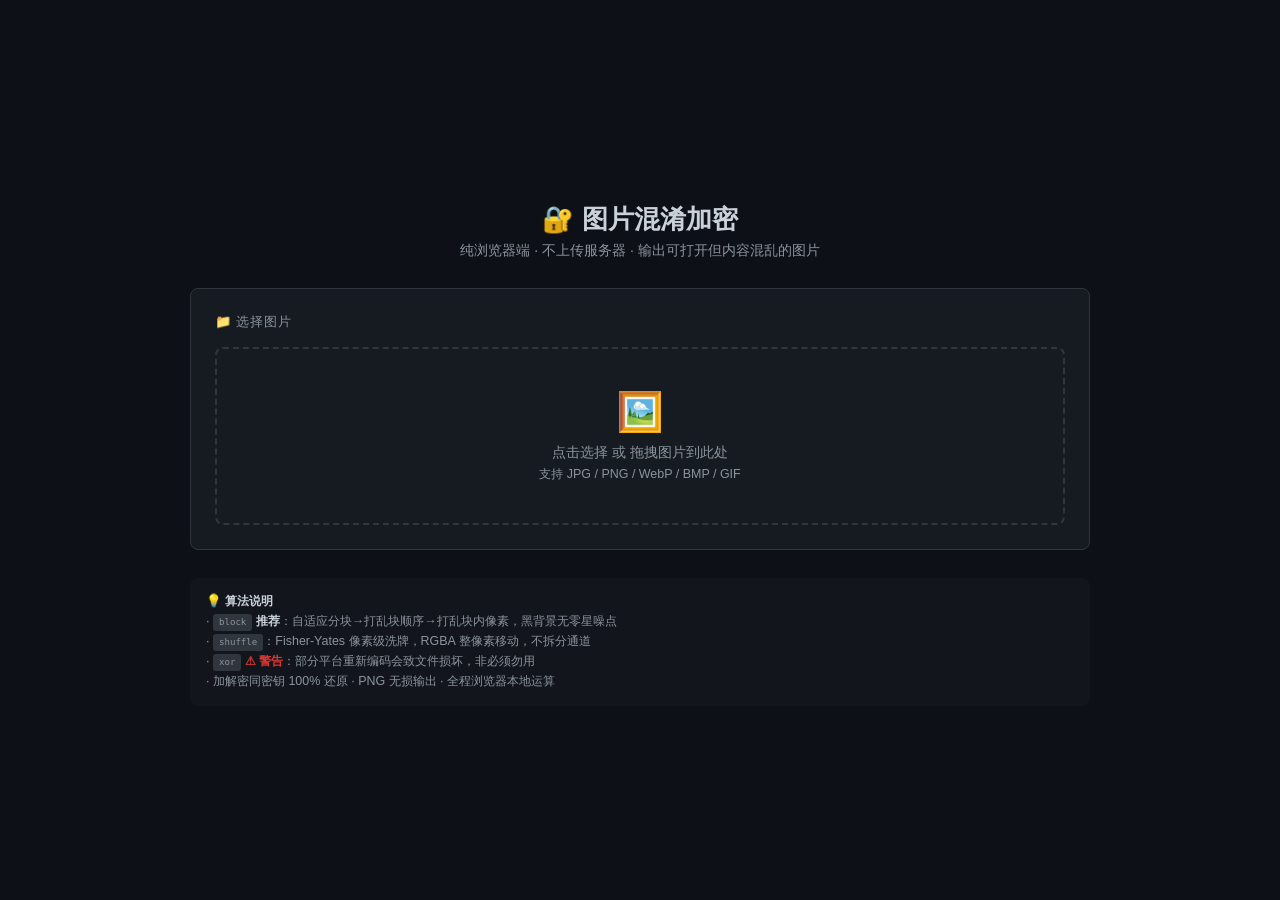
<file: image_scrambler.html>
<!DOCTYPE html><html lang="zh"><head>
<meta charset="UTF-8"><meta name="viewport" content="width=device-width,initial-scale=1.0">
<title>🔐 图片混淆加密</title>
<style>
*,*::before,*::after{box-sizing:border-box;margin:0;padding:0}
:root{--bg:#0d1117;--card:#161b22;--border:#30363d;--text:#c9d1d9;--mu:#8b949e;--ac:#58a6ff;--g:#238636;--gh:#2ea043;--b:#1f6feb;--bh:#388bfd;--re:#da3633;--r:8px}
body{font-family:-apple-system,sans-serif;background:var(--bg);color:var(--text);min-height:100vh;display:flex;align-items:center;justify-content:center;padding:16px}
.c{width:100%;max-width:900px;display:flex;flex-direction:column;gap:20px}
.hd{text-align:center;padding:8px 0}.hd h1{font-size:1.6em;font-weight:700}.hd p{color:var(--mu);font-size:.88em;margin-top:4px}
.ca{background:var(--card);border:1px solid var(--border);border-radius:var(--r);padding:24px}
.ct{font-size:.82em;text-transform:uppercase;letter-spacing:.06em;color:var(--mu);margin-bottom:16px}
.up{border:2px dashed var(--border);border-radius:var(--r);padding:40px 20px;text-align:center;cursor:pointer;transition:border-color .2s,background .2s}
.up:hover,.up.dr{border-color:var(--ac);background:rgba(88,166,255,.05)}
.up .ic{font-size:2.4em;margin-bottom:8px}.up .hi{color:var(--mu);font-size:.9em}.up .su{color:var(--mu);font-size:.78em;margin-top:4px}
.up input{display:none}
.st{display:flex;gap:12px;flex-wrap:wrap;align-items:end}.st .fi{flex:1;min-width:140px}
.st label{display:block;font-size:.82em;color:var(--mu);margin-bottom:4px}
.st input,.st select{width:100%;padding:10px 12px;border-radius:var(--r);border:1px solid var(--border);background:var(--bg);color:var(--text);font-size:.92em;outline:none;transition:border-color .2s}
.st input:focus,.st select:focus{border-color:var(--ac)}
.st select{cursor:pointer;appearance:none;background-image:url("data:image/svg+xml,%3Csvg xmlns='http://www.w3.org/2000/svg' width='12' height='12' viewBox='0 0 12 12'%3E%3Cpath fill='%238b949e' d='M6 8L1 3h10z'/%3E%3C/svg%3E");background-repeat:no-repeat;background-position:right 12px center;padding-right:32px}
.ac{display:flex;gap:10px;flex-wrap:wrap;margin-top:16px}
.bt{padding:10px 20px;border-radius:var(--r);border:none;font-size:.92em;font-weight:600;cursor:pointer;transition:background .15s,transform .1s;color:#fff;white-space:nowrap}.bt:active{transform:scale(.97)}
.be{background:var(--g);flex:1}.be:hover{background:var(--gh)}.bd{background:var(--b);flex:1}.bd:hover{background:var(--bh)}
.bo{background:transparent;border:1px solid var(--border);color:var(--text)}.bo:hover{background:rgba(255,255,255,.05)}
.pv{display:none;margin-top:16px}.pv.sh{display:block}.pg{display:grid;grid-template-columns:1fr 1fr;gap:12px}
@media(max-width:600px){.pg{grid-template-columns:1fr}}
.pp{background:var(--bg);border:1px solid var(--border);border-radius:var(--r);overflow:hidden}
.pp .lb{padding:8px 12px;font-size:.78em;color:var(--mu);background:rgba(255,255,255,.03);border-bottom:1px solid var(--border);display:flex;justify-content:space-between;align-items:center}
.pp canvas{width:100%;display:block}.pp .in{padding:6px 12px;font-size:.75em;color:var(--mu)}
.dl{display:none;margin-top:12px;padding:12px 16px;background:rgba(35,134,54,.1);border:1px solid rgba(35,134,54,.3);border-radius:var(--r);align-items:center;gap:12px}
.dl.sh{display:flex}.dl .ms{flex:1;font-size:.88em}
.dl .bd{background:var(--g);color:#fff;padding:8px 18px;border-radius:var(--r);text-decoration:none;font-weight:600;font-size:.88em;transition:background .15s}.dl .bd:hover{background:var(--gh)}
.sb{text-align:center;font-size:.85em;color:var(--mu);min-height:24px;transition:color .2s}.sb.er{color:var(--re)}.sb.ok{color:var(--g)}
.hl{font-size:.78em;color:var(--mu);line-height:1.6;background:rgba(255,255,255,.02);border-radius:var(--r);padding:14px 16px;margin-top:8px}
.hl strong{color:var(--text)}.hl .tg{display:inline-block;padding:1px 6px;border-radius:3px;background:var(--border);font-family:monospace;font-size:.9em}
</style></head><body>
<div class="c">
<div class="hd"><h1>🔐 图片混淆加密</h1><p>纯浏览器端 · 不上传服务器 · 输出可打开但内容混乱的图片</p></div>
<div class="ca"><div class="ct">📁 选择图片</div><div class="up" id="uz"><div class="ic">🖼️</div><div class="hi">点击选择 或 拖拽图片到此处</div><div class="su">支持 JPG / PNG / WebP / BMP / GIF</div><input type="file" id="fi" accept="image/*"></div></div>
<div class="ca" id="sc" style="display:none"><div class="ct">⚙ 加密设置</div><div class="st"><div class="fi"><label for="ki">🔑 密钥</label><input type="text" id="ki" placeholder="输入密钥…" value=""></div><div class="fi"><label for="ms">🧩 算法</label><select id="ms"><option value="block">分块洗牌 — 双重打乱（推荐）</option><option value="shuffle">像素洗牌 — 逐像素打乱</option><option value="xor">⚠ XOR 异或 — 可能损坏文件，非必须勿用</option></select></div></div><div class="ac"><button class="bt be" id="be">🔒 加密混淆</button><button class="bt bd" id="bd">🔓 解密还原</button><button class="bt bo" id="br">↺ 换图</button></div><div class="sb" id="sb"></div></div>
<div class="pv" id="pa"><div class="pg"><div class="pp"><div class="lb"><span>📷 原始图片</span><span id="os"></span></div><canvas id="oc"></canvas><div class="in">源图片</div></div><div class="pp"><div class="lb"><span id="rl">🔒 加密结果</span><span id="rs"></span></div><canvas id="rc"></canvas><div class="in" id="ri"></div></div></div></div>
<div class="dl" id="db"><span class="ms">✅ 处理完成</span><a class="bd" id="dl" href="#" download="scrambled.png">💾 下载结果 (PNG)</a></div>
<div class="hl"><strong>💡 算法说明</strong><br>· <span class="tg">block</span> <strong>推荐</strong>：自适应分块→打乱块顺序→打乱块内像素，黑背景无零星噪点<br>· <span class="tg">shuffle</span>：Fisher-Yates 像素级洗牌，RGBA 整像素移动，不拆分通道<br>· <span class="tg">xor</span> <strong style="color:#da3633">⚠ 警告</strong>：部分平台重新编码会致文件损坏，非必须勿用<br>· 加解密同密钥 100% 还原 · PNG 无损输出 · 全程浏览器本地运算</div>
</div>
<script>
function R(seed){let s=seed|0;return function(){s=s+0x6D2B79F5|0;let t=Math.imul(s^s>>>15,1|s);t=t+Math.imul(t^t>>>7,61|t)^t;return((t^t>>>14)>>>0)/4294967296}}
function H(s){let h=5381;for(let i=0;i<s.length;i++)h=((h<<5)+h+s.charCodeAt(i))|0;return h}
function S(n,r){let a=new Uint32Array(n);for(let i=0;i<n;i++)a[i]=i;for(let i=n-1;i>0;i--){let j=Math.floor(r()*(i+1)),t=a[i];a[i]=a[j];a[j]=t}return a}
function sSF(d,k){let p=new Uint32Array(d.buffer),n=p.length,pm=S(n,R(H(k+':shuffle'))),r=new Uint32Array(n);for(let i=0;i<n;i++)r[i]=p[pm[i]];return new Uint8Array(r.buffer)}
function uSF(d,k){let p=new Uint32Array(d.buffer),n=p.length,pm=S(n,R(H(k+':shuffle'))),iv=new Uint32Array(n),r=new Uint32Array(n);for(let i=0;i<n;i++)iv[pm[i]]=i;for(let i=0;i<n;i++)r[i]=p[iv[i]];return new Uint8Array(r.buffer)}
function sBK(d,k,bp){let p=new Uint32Array(d.buffer),n=p.length,bs=bp||Math.max(64,Math.floor(Math.sqrt(n)/4)),nb=Math.ceil(n/bs),bl=[];for(let i=0;i<nb;i++){let s=i*bs,e=Math.min(s+bs,n);bl.push({idx:i,data:p.slice(s,e)})}let r1=R(H(k+':block')),pm=S(nb,r1),r=new Uint32Array(n),pos=0;for(let bi=0;bi<nb;bi++){let b=bl[pm[bi]],r2=R(H(k+':block_inner:'+b.idx)),ip=S(b.data.length,r2);for(let j=0;j<b.data.length;j++)r[pos+j]=b.data[ip[j]];pos+=b.data.length}return new Uint8Array(r.buffer)}
function uBK(d,k,bp){let p=new Uint32Array(d.buffer),n=p.length,bs=bp||Math.max(64,Math.floor(Math.sqrt(n)/4)),nb=Math.ceil(n/bs),r1=R(H(k+':block')),pm=S(nb,r1),sbs=[],pos=0;for(let op=0;op<nb;op++){let oi=pm[op],bl=Math.min(bs,n-oi*bs);sbs.push({origIdx:oi,data:p.slice(pos,pos+bl)});pos+=bl}let rst={};for(let sb of sbs){let oi=sb.origIdx,r2=R(H(k+':block_inner:'+oi)),ip=S(sb.data.length,r2),iv=new Uint32Array(sb.data.length),un=new Uint32Array(sb.data.length);for(let j=0;j<sb.data.length;j++)iv[ip[j]]=j;for(let j=0;j<sb.data.length;j++)un[j]=sb.data[iv[j]];rst[oi]=un}let r=new Uint32Array(n);pos=0;for(let oi=0;oi<nb;oi++){r.set(rst[oi],pos);pos+=rst[oi].length}return new Uint8Array(r.buffer)}
function sXR(d,k){let rn=R(H(k+':xor')),r=new Uint8Array(d.length);for(let i=0;i<d.length;i++)r[i]=d[i]^Math.floor(rn()*256);return r}
function uXR(d,k){return sXR(d,k)}
const AL={shuffle:{enc:sSF,dec:uSF},block:{enc:sBK,dec:uBK},xor:{enc:sXR,dec:uXR}};
function PI(src,key,mode,method){let d=new Uint8Array(src.data.buffer),a=AL[method]||AL.block,fn=mode==='decrypt'?a.dec:a.enc,r=fn(d,key);return new ImageData(new Uint8ClampedArray(r.buffer),src.width,src.height)}
var D,O=null,Rs=null;
function G(id){return document.getElementById(id)}
function I(){D={uz:G('uz'),fi:G('fi'),sc:G('sc'),ki:G('ki'),ms:G('ms'),be:G('be'),bd:G('bd'),br:G('br'),sb:G('sb'),pa:G('pa'),oc:G('oc'),rc:G('rc'),os:G('os'),rs:G('rs'),rl:G('rl'),ri:G('ri'),db:G('db'),dl:G('dl')};B()}
function SS(m,t){D.sb.textContent=m;D.sb.className='sb'+(t?' '+t:'')}
function FL(f){if(!f.type.match(/image\//))return SS('请选择图片文件','er');SS('加载中…');let r=new FileReader();r.onload=e=>{let img=new Image();img.onload=()=>{let c=D.oc;c.width=img.width;c.height=img.height;let ctx=c.getContext('2d');ctx.drawImage(img,0,0);O=ctx.getImageData(0,0,img.width,img.height);Rs=null;D.sc.style.display='block';D.pa.classList.add('sh');D.db.classList.remove('sh');D.os.textContent=img.width+'×'+img.height;D.rc.width=img.width;D.rc.height=img.height;D.rl.textContent='🔒 加密结果';D.ri.textContent='点击「加密混淆」开始';D.rs.textContent='';let rctx=D.rc.getContext('2d');rctx.fillStyle='#161b22';rctx.fillRect(0,0,c.width,c.height);rctx.fillStyle='#8b949e';rctx.font='14px sans-serif';rctx.textAlign='center';rctx.fillText('等待处理…',c.width/2,c.height/2);SS('已加载:'+img.width+'×'+img.height,'ok');D.uz.style.display='none'};img.src=e.target.result};r.readAsDataURL(f)}
function FLU(url){fetch(url).then(r=>r.blob()).then(b=>FL(new File([b],'image.png',{type:'image/*'}))).catch(e=>SS('加载失败:'+e,'er'))}
function PR(mo){if(!O)return SS('请先选择图片','er');let key=D.ki.value.trim()||'default',method=D.ms.value;SS('处理中…');D.be.disabled=true;D.bd.disabled=true;setTimeout(function(){try{let t0=performance.now();Rs=PI(O,key,mo,method);let el=((performance.now()-t0)/1000).toFixed(2),c=D.rc;c.width=Rs.width;c.height=Rs.height;c.getContext('2d').putImageData(Rs,0,0);D.rl.textContent=mo==='encrypt'?'🔒 加密结果':'🔓 解密结果';D.ri.textContent=method+' · '+el+'s';D.rs.textContent=c.width+'×'+c.height;D.db.classList.add('sh');SS('✅ '+(mo==='encrypt'?'加密':'解密')+'完成 ('+el+'s)','ok')}catch(e){SS('❌ '+e.message,'er');console.error(e)}D.be.disabled=false;D.bd.disabled=false},50)}
function RE(){O=null;Rs=null;D.sc.style.display='none';D.pa.classList.remove('sh');D.db.classList.remove('sh');D.uz.style.display='';D.fi.value='';D.sb.textContent='';D.sb.className='sb';D.be.disabled=false;D.bd.disabled=false;[D.oc,D.rc].forEach(function(c){c.getContext('2d').clearRect(0,0,c.width,c.height)})}
function PCB(){if(window.AndroidBridge){AndroidBridge.pickImage();return}D.fi.click()}
function onAndroidFile(url){FLU(url)}
function B(){D.uz.addEventListener('click',PCB);D.fi.addEventListener('change',function(e){if(e.target.files[0])FL(e.target.files[0])});D.uz.addEventListener('dragover',function(e){e.preventDefault();D.uz.classList.add('dr')});D.uz.addEventListener('dragleave',function(){D.uz.classList.remove('dr')});D.uz.addEventListener('drop',function(e){e.preventDefault();D.uz.classList.remove('dr');if(e.dataTransfer.files[0])FL(e.dataTransfer.files[0])});document.addEventListener('dragover',function(e){e.preventDefault()});document.addEventListener('drop',function(e){e.preventDefault();if(e.target.closest('.up'))return;if(e.dataTransfer.files[0])FL(e.dataTransfer.files[0])});D.be.addEventListener('click',function(){PR('encrypt')});D.bd.addEventListener('click',function(){PR('decrypt')});D.br.addEventListener('click',RE);D.ki.addEventListener('keydown',function(e){if(e.key==='Enter')PR('encrypt')});D.dl.addEventListener('click',function(e){if(!Rs){e.preventDefault();return}e.preventDefault();setTimeout(function(){D.rc.toBlob(function(b){let u=URL.createObjectURL(b),a=document.createElement('a');a.href=u;a.download='scrambled.png';a.click();setTimeout(function(){URL.revokeObjectURL(u)},2000)},'image/png')},10)})}
I();
</script></body></html>
</file>
